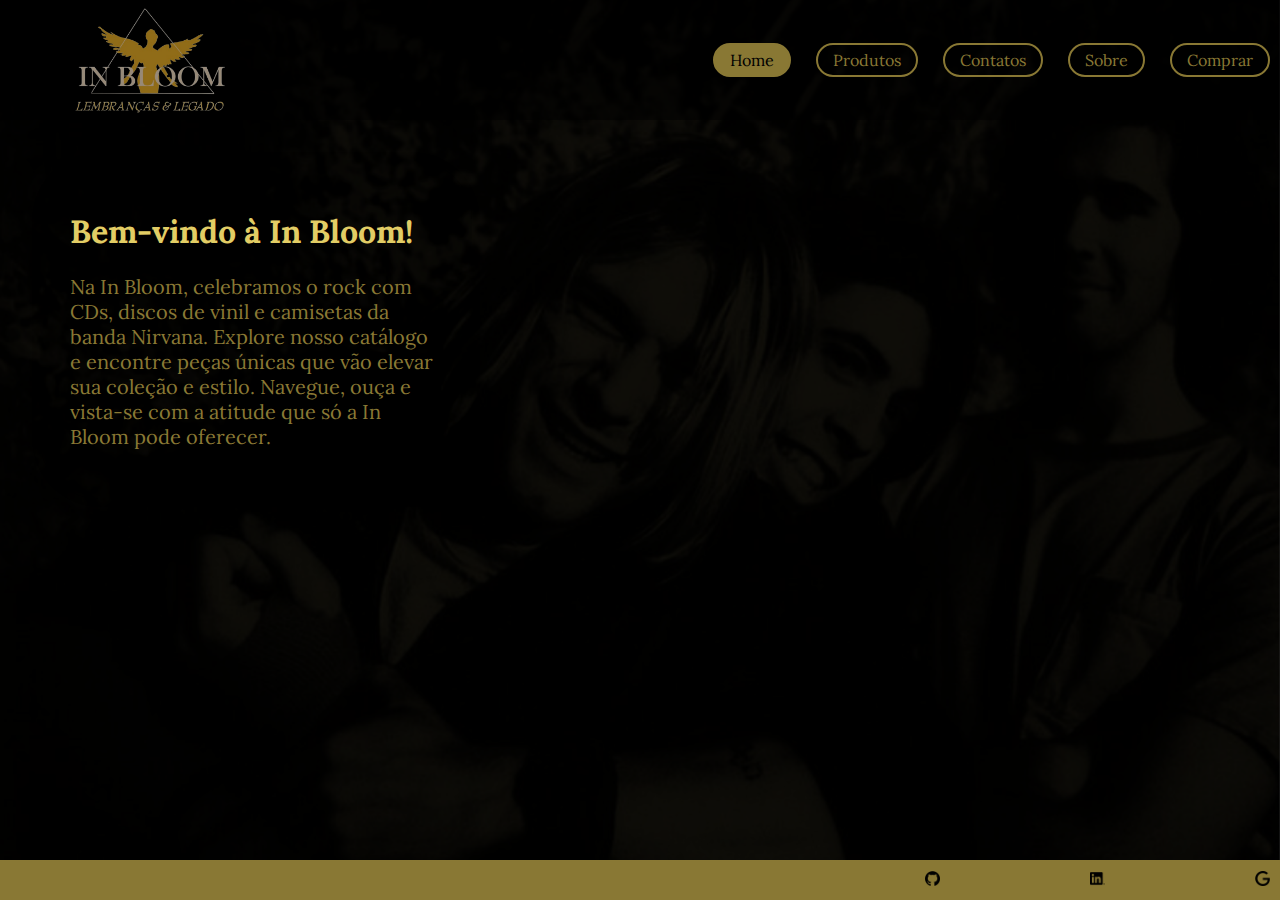
<file: UC15/index.html>
<!DOCTYPE html>
<html lang="pt-br">
<head>
    <meta charset="UTF-8">
    <meta name="viewport" content="width=device-width, initial-scale=1.0">
    <title>Página Inicial - In Bloom</title>
    <link rel="stylesheet" href="styles.css">
    
    <style>
        body {
            opacity: 0;
            transition: opacity 1s ease-in;
        }
        body.loaded {
            opacity: 1;
        }

        .social-icons a {
            transition: transform 0.3s;
        }
        .social-icons a:hover {
            transform: scale(1.1);
        }
    </style>
    <link rel="preconnect" href="https://fonts.googleapis.com">
    <link rel="preconnect" href="https://fonts.gstatic.com" crossorigin>
    <link href="https://fonts.googleapis.com/css2?family=Lora:ital,wght@0,400..700;1,400..700&display=swap" rel="stylesheet">
</head>
<body class="pagina-inicial pagina-index">
    <header>
        <img src="In_Bloom-logo.png" alt="Logo In Bloom" class="logo">
        <nav>
            <a href="index.html" class="nav-item active">Home</a>
            <a href="produtos.html" class="nav-item">Produtos</a>
            <a href="contatos.html" class="nav-item">Contatos</a>
            <a href="sobre.html" class="nav-item">Sobre</a>
            <a href="CompraProduto.html" class="nav-item">Comprar</a>
        </nav>
    </header>

    <main>
        <section class="intro">
            <h1>Bem-vindo à In Bloom!</h1>
            <p>Na In Bloom, celebramos o rock com CDs, discos de vinil e camisetas da banda Nirvana. 
                Explore nosso catálogo e encontre peças únicas que vão elevar sua coleção e estilo. 
                Navegue, ouça e vista-se com a atitude que só a In Bloom pode oferecer.
            </p>
        </section>
    </main>

    <footer>
        <div class="social-icons">
            <a href="https://github.com/Maysa502/In-Bloom"><img src="github.png" alt="GitHub"></a>
            <a href="https://www.linkedin.com/in/maysaarruda"><img src="linkedin.png" alt="LinkedIn"></a>
            <a href="mailto:inbloomLoja87@gmail.com"><img src="google.png" alt="Gmail"></a>
        </div>
    </footer>

    <script>
        document.addEventListener('DOMContentLoaded', function() {
            const links = document.querySelectorAll('a[href^="#"]');
            
            links.forEach(link => {
                link.addEventListener('click', function(e) {
                    e.preventDefault();
                    const targetId = this.getAttribute('href').substring(1);
                    const targetElement = document.getElementById(targetId);
                    if (targetElement) {
                        window.scrollTo({
                            top: targetElement.offsetTop - 80,
                            behavior: 'smooth'
                        });
                    }
                });
            });

            const navItems = document.querySelectorAll('nav a');
            navItems.forEach(item => {
                item.addEventListener('click', function(e) {
                    e.preventDefault();
                    const href = this.getAttribute('href');
                    document.body.classList.remove('loaded');
                    setTimeout(() => {
                        window.location.href = href;
                    }, 500);
                });
            });

            document.body.classList.add('loaded');
        });
    </script>
</body>
</html>
</file>
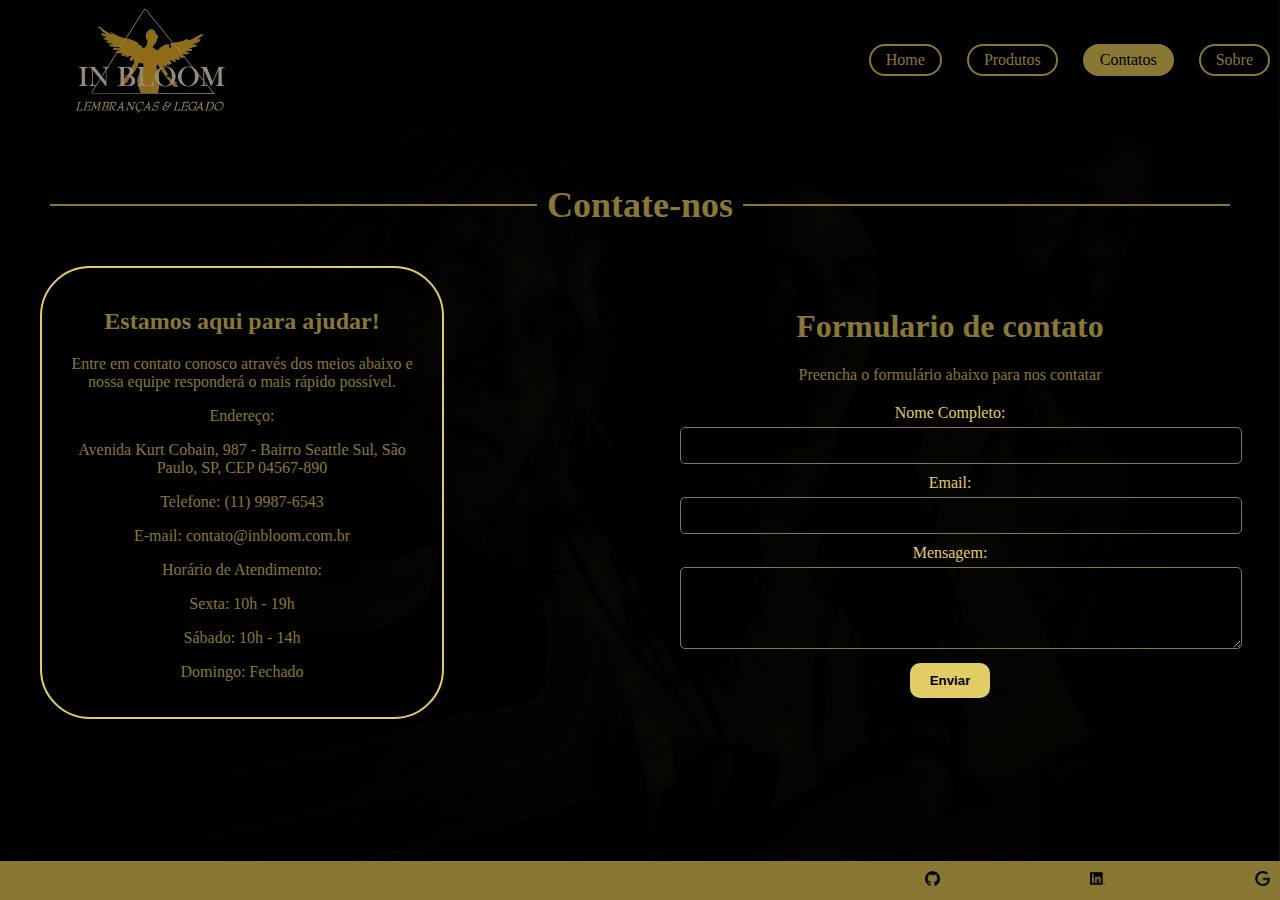
<file: UC15/Contatos.html>
<!DOCTYPE html>
<html lang="pt-BR">
<head>
    <meta charset="UTF-8">
    <meta name="viewport" content="width=device-width, initial-scale=1.0">
    <title>Contatos</title>
    <link rel="stylesheet" href="styles.css">
</head>
<body class="pagina-contato">
    <header>
        <img src="In_Bloom-logo.png" alt="Logo" class="logo">
        <nav>
            <a href="index.html" class="nav-item">Home</a>
            <a href="produtos.html" class="nav-item">Produtos</a>
            <a href="contatos.html" class="nav-item active">Contatos</a>
            <a href="sobre.html" class="nav-item">Sobre</a>
        </nav>
    </header>
    <main>
        <section class="contact-section">
            <h1 class="contact-title">Contate-nos</h1>
            <div class="contact-content">
                <div class="store-info">
                    <h2>Estamos aqui para ajudar!</h2>
                    <p>Entre em contato conosco através dos meios abaixo e nossa equipe responderá o mais rápido possível.</p>
                    <p>Endereço:</p>
                    <p>Avenida Kurt Cobain, 987 - Bairro Seattle Sul, São Paulo, SP, CEP 04567-890</p>
                    <p>Telefone: (11) 9987-6543</p>
                    <p>E-mail: contato@inbloom.com.br</p>
                    <p>Horário de Atendimento:</p>
                    <p>Sexta: 10h - 19h</p>
                    <p>Sábado: 10h - 14h</p>
                    <p>Domingo: Fechado</p>
                </div>
                <div class="contact-form">
                    <h1>Formulario de contato</h1>
                    <p>Preencha o formulário abaixo para nos contatar</p>
                    <form onsubmit="event.preventDefault(); showConfirmationMessage();">
                        <label for="nome">Nome Completo:</label>
                        <input type="text" id="name" name="name" required>
                        
                        <label for="email">Email:</label>
                        <input type="email" id="email" name="email" required>
                        
                        <label for="message">Mensagem:</label>
                        <textarea id="message" name="message" rows="4" required></textarea>
                        
                        <button type="submit" class="submit-btn">Enviar</button>
                    </form>
                    <div id="confirmation-message-container"></div>
                </div>
            </div>
        </section>
    </main>
    <footer>
        <div class="social-icons">
            <a href="https://github.com/Maysa502/In-Bloom"><img src="github.png" alt="GitHub"></a>
            <a href="https://www.linkedin.com/in/maysaarruda"><img src="linkedin.png" alt="LinkedIn"></a>
            <a href="mailto:inbloomLoja87@gmail.com"><img src="google.png" alt="Gmail"></a>
        </div>
    </footer>
    <script>
        function showConfirmationMessage() {
            const messageContainer = document.getElementById('confirmation-message-container');
            const messageDiv = document.createElement('div');
            messageDiv.classList.add('confirmation-message');
            messageDiv.textContent = 'Sua mensagem foi enviada com sucesso!';
            messageContainer.appendChild(messageDiv);
        }
    </script>

    <script>
        document.addEventListener('DOMContentLoaded', function() {
            const links = document.querySelectorAll('a[href^="#"]');
            
            links.forEach(link => {
                link.addEventListener('click', function(e) {
                    e.preventDefault();
                    const targetId = this.getAttribute('href').substring(1);
                    const targetElement = document.getElementById(targetId);
                    if (targetElement) {
                        window.scrollTo({
                            top: targetElement.offsetTop - 80,
                            behavior: 'smooth'
                        });
                    }
                });
            });

            const navItems = document.querySelectorAll('nav a');
            navItems.forEach(item => {
                item.addEventListener('click', function(e) {
                    e.preventDefault();
                    const href = this.getAttribute('href');
                    document.body.classList.remove('loaded');
                    setTimeout(() => {
                        window.location.href = href;
                    }, 500);
                });
            });

            document.body.classList.add('loaded');
        });
    </script>

</body>
</html>
</file>
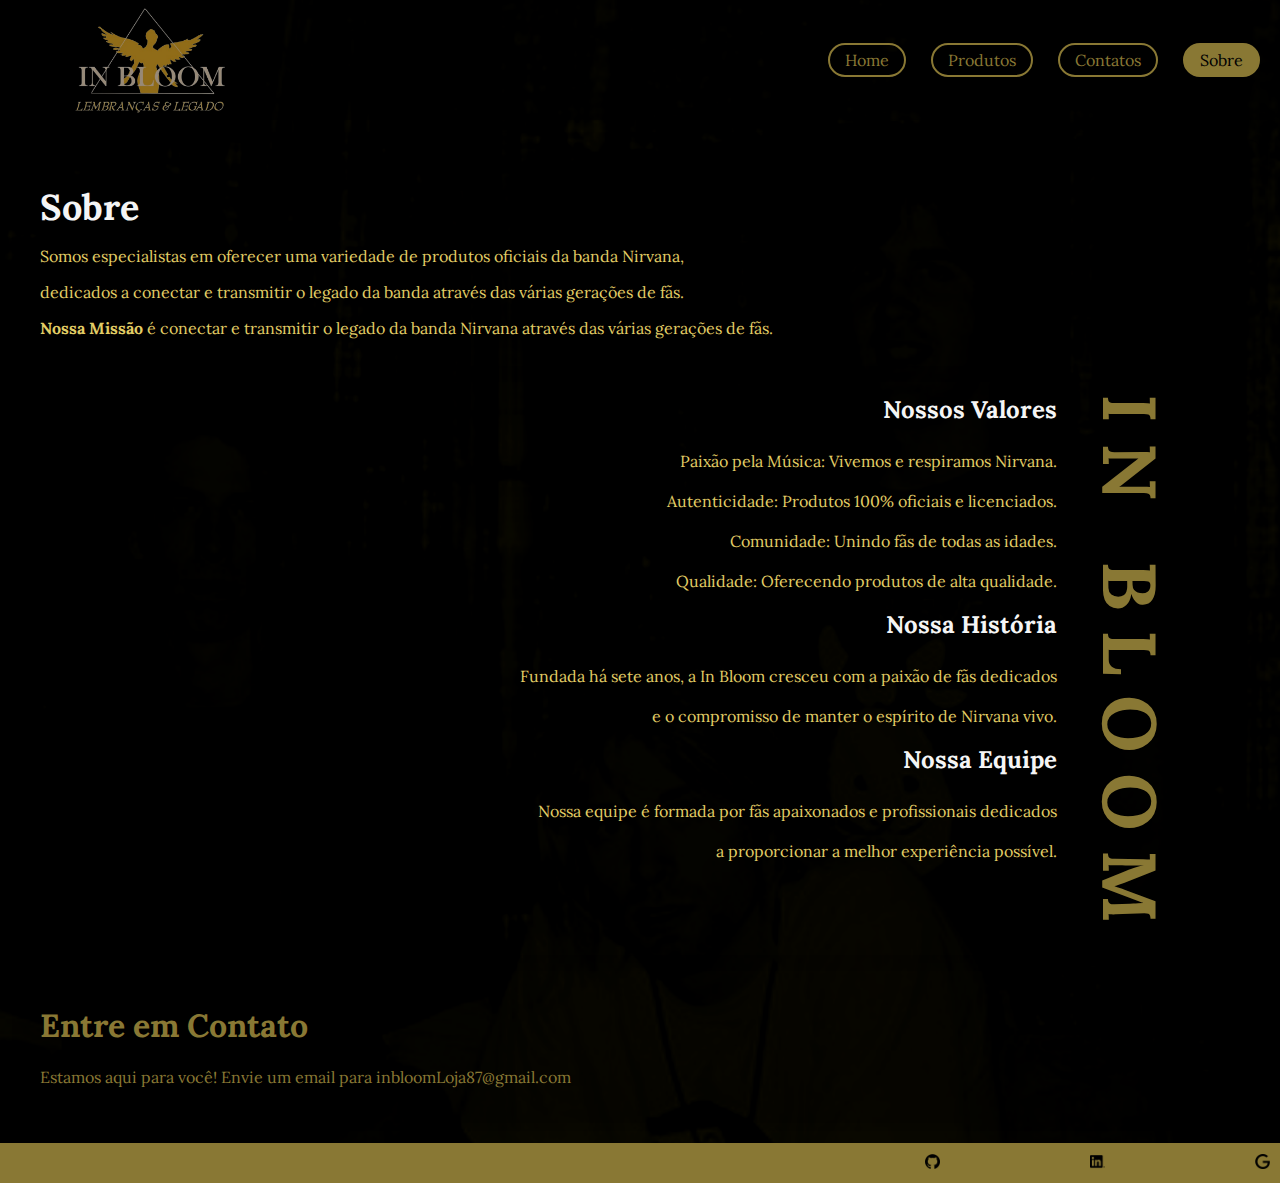
<file: UC15/Sobre.html>
<!DOCTYPE html>
<html lang="pt-BR">
<head>
    <meta charset="UTF-8">
    <meta name="viewport" content="width=device-width, initial-scale=1.0">
    <title>Sobre</title>
    <link rel="stylesheet" href="styles.css">
    <link rel="preconnect" href="https://fonts.googleapis.com">
    <link rel="preconnect" href="https://fonts.gstatic.com" crossorigin>
    <link href="https://fonts.googleapis.com/css2?family=Lora:ital,wght@0,400..700;1,400..700&display=swap" rel="stylesheet">
</head>
<body class="pagina-sobre">
    <header>
        <img src="In_Bloom-logo.png" alt="Logo" class="logo">
        <nav>
            <a href="index.html" class="nav-item">Home</a>
            <a href="produtos.html" class="nav-item">Produtos</a>
            <a href="contatos.html" class="nav-item">Contatos</a>
            <a href="sobre.html" class="nav-item active">Sobre</a>
            <a href="CompraProduto.html"></a>
        </nav>
    </header>
    <main>
        <section class="about-section">
            <div class="about-top">
                <h1>Sobre</h1>
                <p>Somos especialistas em oferecer uma variedade de produtos oficiais da banda Nirvana,</p>
                <p>dedicados a conectar e transmitir o legado da banda através das várias gerações de fãs.</p>
                <P><strong>Nossa Missão</strong> é conectar e transmitir o legado da banda Nirvana através das várias gerações de fãs.</P>
            </div>
            <div class="about-side">
                <div class="about-text">
                    <h3>Nossos Valores</h3>
                    <p>Paixão pela Música: Vivemos e respiramos Nirvana.</p>
                    <p>Autenticidade: Produtos 100% oficiais e licenciados.</p>
                    <p>Comunidade: Unindo fãs de todas as idades.</p>
                    <p>Qualidade: Oferecendo produtos de alta qualidade.</p>
            
                    <h3>Nossa História</h3>
                    <p>Fundada há sete anos, a In Bloom cresceu com a paixão de fãs dedicados</p>
                    <p> e o compromisso de manter o espírito de Nirvana vivo.</p>
            
                    <h3>Nossa Equipe</h3>
                    <p>Nossa equipe é formada por fãs apaixonados e profissionais dedicados</p>
                    <p> a proporcionar a melhor experiência possível.</p>
                </div>
                <h2 class="vertical-text">IN BLOOM</h2>
            </div>
            
            
            
            <div class="about-bottom">
                <p><strong><h1>Entre em Contato</h1></strong></p>
                    <p>Estamos aqui para você! Envie um email para inbloomLoja87@gmail.com</p>
            </div>
        </section>
    </main>
    <footer>
        <div class="social-icons">
            <a href="https://github.com/Maysa502/In-Bloom"><img src="github.png" alt="GitHub"></a>
            <a href="https://www.linkedin.com/in/maysaarruda"><img src="linkedin.png" alt="LinkedIn"></a>
            <a href="mailto:inbloomLoja87@gmail.com"><img src="google.png" alt="Gmail"></a>
            
        </div>
    </footer>
    
    <script>
        // Animação suave para links internos
        document.addEventListener('DOMContentLoaded', function() {
            const links = document.querySelectorAll('a[href^="#"]');
            
            links.forEach(link => {
                link.addEventListener('click', function(e) {
                    e.preventDefault();
                    const targetId = this.getAttribute('href').substring(1);
                    const targetElement = document.getElementById(targetId);
                    if (targetElement) {
                        window.scrollTo({
                            top: targetElement.offsetTop - 80, 
                            behavior: 'smooth'
                        });
                    }
                });
            });

            // Animação de fade-in no carregamento da página
            document.body.classList.add('loaded');

            // Animação de clique para mudar de página
            const navItems = document.querySelectorAll('nav a');
            navItems.forEach(item => {
                item.addEventListener('click', function(e) {
                    e.preventDefault();
                    const href = this.getAttribute('href');
                    document.body.classList.remove('loaded');
                    setTimeout(() => {
                        window.location.href = href;
                    }, 500); // ajustando o tempo do fade-out
                });
            });
        });
    </script>


</body>
</html>
</file>
<file: UC15/styles.css>
/* css do doc global */
body {
    margin: 0;
    font-family: 'Lora', serif;
    display: flex;
    flex-direction: column;
    min-height: 100vh;
    background-size: cover;
    background-position: center;
    position: relative;
}



header {
    background-color: rgba(0, 0, 0, 0.5);
    padding: 10px;
    display: flex;
    justify-content: space-between;
    align-items: center;
    height: 100px;
}

.logo {
    max-height: 115px;
    margin-left: 60px;
}

.logo img {
    height: 100%;
    width: auto;
}

nav {
    display: flex;
    gap: 10px;
}

.nav-item {
    color: #897834;
    text-decoration: none;
    padding: 5px 15px;
    border-radius: 60px;
    border: 2px solid #897834;
    margin-left: 15px;
}

.nav-item.active {
    background-color: #897834;
    color: black;
}

main {
    flex: 1;
    padding: 20px;
}

footer {
    background-color: #897834;
    padding: 10px;
    display: flex;
    justify-content: flex-end;
    align-items: center;
    margin-top: auto;
}

.social-icons img {
    height: 15px;
    margin-left: 140px;
}

/* css para a página inicial */
.pagina-inicial {
    background-image: url('background-inicial.png');
    
}

.intro {
    width: 30%;
    margin: 20px;
    background-color: rgba(0, 0, 0, 0.2);
    padding: 30px;
    border-radius: 60px;
    box-shadow: 0 0 10px rgba(0, 0, 0, 0.1);
}

.intro h1 {
    color: #e2cd65;
    font-size: 32px;
}

.intro p {
    color: #897834;
    font-size: 20px;
}









/* css para a página de produtos */
.pagina-produtos {
    background-image: url('background-produtos.png');
    
}

.produtos {
    text-align: center;
    color: #e2cd65;
    margin: 20px 0;
}

.produtos-title {
    display: flex;
    align-items: center;
    justify-content: center;
}

.produtos-title::before,
.produtos-title::after {
    content: '';
    flex: 1;
    border-top: 2px solid #e2cd65;
    margin: 0 10px;
}

.categoria {
    display: flex;
    justify-content: space-between;
    align-items: center;
    margin-bottom: 20px;
    color: #e2cd65;;
}



.categoria-item:hover {
    border-color:  #e2cd65;;
    color: #e2cd65;;
}

.dropdown-btn {
    background-color: #897834;
    color: black;
    padding: 10px 20px;
    border: none;
    border-radius: 30px;
    cursor: pointer;
}

.dropdown-content {
    display: none;
    position: absolute;
    background-color: #f9f9f9;
    min-width: 160px;
    box-shadow: 0px 8px 16px 0px rgba(0, 0, 0, 0.2);
    z-index: 1;
}

.dropdown-content a {
    color: black;
    padding: 12px 16px;
    text-decoration: none;
    display: block;
}

.dropdown-content a:hover {
    background-color: #f1f1f1;
}

.categoria:hover .dropdown-content {
    display: block;
}

.produto-lista {
    display: flex;
    flex-wrap: wrap;
    justify-content: space-between;
    gap: 20px;
}

.produto-item {
    flex: 1 1 25%;
    background-color: rgba(0, 0, 0, 0.2);
    padding: 10px;
    border-radius: 60px;
    box-shadow: 0 0 10px rgba(0, 0, 0, 0.5);
    text-align: center;
    color: #897834;
    display: flex;
    flex-direction: column;
    justify-content: space-between;
    border: 2px solid #e2cd65;
    align-items: center;
}

.produto-img {
    width: 80%;
    height: auto;
    border-radius: 10px;
    margin-bottom: 10px;
    object-fit: cover;
}



.produto-comprar,
.produto-carrinho {
    background-color: #897834;
    color: black;
    border: none;
    padding: 10px 20px;
    border-radius: 30px;
    cursor: pointer;
    margin: 5px;
}

.produto-comprar:hover,
.produto-carrinho:hover {
    background-color: olive;
    color: black;
}

.produto-carrinho {
    background-color: whitesmoke;
}

















/* css para a página de contatos */
.pagina-contato {
    background-image: url('background-contato.png');
    
}

.contact-section {
    padding: 20px;
    text-align: center;
    color: #897834;
}

.contact-title {
    color: #897834;
    font-size: 36px;
    position: relative;
    display: flex;
    align-items: center;
    justify-content: center;
    margin-bottom: 40px;
}

.contact-title::before,
.contact-title::after {
    content: '';
    flex: 1;
    border-top: 2px solid #897834;
    margin: 0 10px;
}

.contact-title::before {
    left: -100px;
}

.contact-title::after {
    right: -60px;
}

.contact-content {
    display: flex;
    justify-content: space-between;
    align-items: flex-start;
}

/* bloco de informações da loja */
.store-info {
    width: 30%; /* Ajustando a largura */
    background-color: rgba(0, 0, 0, 0.2); /* Ajustando a cor de fundo */
    border: 2px solid #e2cd65; 
    border-radius: 50px; 
    padding: 20px; /* espaçamento interno conforme necessário */
    box-shadow: 0 0 10px rgba(0, 0, 0, 0.1); /* Sombreamento */
}

/* css para o bloco do formulário de contato */
.contact-form {
    width: 45%; /* largura  */
    background-color: rgba(0, 0, 0, 0.2); /* 0.2 pra opacidade */
    border-radius: 10px; 
    padding: 20px; /* ajustando o espaçamento interno */
    box-shadow: 0 0 10px rgba(0, 0, 0, 0.1); /* sombreamento */
}

.contact-form h2 {
    color: #e2cd65;
    margin-bottom: 10px; /*espaçamento entre os elementos*/
}

.contact-form p {
    color: #897834;
    margin-bottom: 20px;
}

.contact-form label {
    display: block; /*elemneto de bloco*/
    color: #e2cd65;
    margin-bottom: 5px;
}

/*css do formulario de envio do usuario*/
.contact-form input,
.contact-form textarea {
    width: 100%; /*largura*/
    padding: 10px; /*peenchimento interno de 10px*/
    margin-bottom: 10px;
    border: 1px solid #897834;
    border-radius: 5px;
    background-color: transparent; /* Fundo transparente */
    color: #e2cd65;
}

.submit-btn {
    background-color: #e2cd65;
    color: black;
    padding: 10px 20px; /*preenchimento do topo e pra direita*/
    border: none;
    border-radius: 10px;
    cursor: pointer; /*colocando o cursor em formato de mão*/
    font-weight: bold;
}














/* cs para página Sobre */

.pagina-sobre {
    background-image: url('background-sobre.png');
    }

/*css da parte superior*/
.about-top {
    background-color: rgba(0, 0, 0, 0.2); /*fundo quase transparente*/
    border: none; 
    border-radius: 10px;
    padding: 20px;
    box-shadow: 0 0 10px rgba(0, 0, 0, 0.1); /*sombra*/
    text-align: left; /* alinhando o txt */
    color: #e2cd65; 
}

.about-top h1 {
    color: whitesmoke;
    font-size: 36px;
    margin-bottom: 10px;
}

.about-side {
    display: flex;
    justify-content: flex-end; /*deixando espaço para a esquerda, alinhando os itens para a direita*/
    background-color: rgba(0, 0, 0, 0.2);
    border: none; 
    border-radius: 10px;
    padding: 20px;
    box-shadow: 0 0 10px rgba(0, 0, 0, 0.1);
    text-align: right; /*deixando o txt na direita*/
    color: #e2cd65; 
}



.about-side {
    display: flex;
    justify-content: flex-end;
    background-color: rgba(0, 0, 0, 0.2);
    border: none; 
    border-radius: 10px;
    padding: 20px;
    box-shadow: 0 0 10px rgba(0, 0, 0, 0.1); /*sombreamento*/
}

.vertical-text {
    writing-mode: vertical-lr;
    text-orientation: sideways;
    transform: rotate(360deg);
    white-space: nowrap;
    color: #897834; 
    font-size: 75px;
    margin-left: 25px; /* espaçamento entre o texto vertical e o conteúdo à direita */
    letter-spacing: 20px; /* espaçamento entre as letras */
}

.about-text {
    flex-grow: 1; /*conteúdo à esquerda ocupando todo o espaço disponível */
}

.about-text h3 {
    color: whitesmoke; 
    font-size: 24px; 
    margin-top: 0; /* removendo as margens superior padrão dos títulos */
}

.about-text p {
    color: #e2cd65; 
    font-size: 16px; 
    line-height: 1.5; /* espaçamento entre linhas do texto */
    margin-top: 5px; /* espaçamento superior entre os parágrafos */
}


/*txt do final da pagina*/
.about-bottom {
    background-color: rgba(0, 0, 0, 0.2);
    border: none; 
    border-radius: 10px;
    padding: 20px;
    box-shadow: 0 0 10px rgba(0, 0, 0, 0.1);
    text-align: left; /*alinhando o texto a esquerda*/
    color: #897834; 
}










/* css para a página compra produto*/

.pagina-produto-detalhe {
    background-image: url('background-CompraProduto.png');
    
}

.pagina-produto-detalhe .produto-detalhe {
    padding: 20px;
}

.pagina-produto-detalhe .produto-titulo {
    text-align: center;
    font-size: 2em;
    margin-bottom: 20px;
    color: olive; 
}

.pagina-produto-detalhe .produto-conteudo {
    display: flex;
    justify-content: space-between;
    align-items: center;
}

.pagina-produto-detalhe .produto-imagem {
    flex: 1;
    text-align: center;
}

.pagina-produto-detalhe .imagem-ampliada {
    max-width: 100%;
    height: auto;
}

.pagina-produto-detalhe .produto-info {
    flex: 1;
    padding: 20px;
}

.pagina-produto-detalhe .produto-preco {
    font-size: 1.5em;
    margin-bottom: 10px;
    color: #897834;
}

.pagina-produto-detalhe .produto-descricao {
    font-size: 1.2em;
    margin-bottom: 20px;
    color: #897834; 
}

.mensagem-carrinho {
    font-size: 1em;
    margin-top: 10px;
    color: #897834; 
}


/* css caixa de confirmação */
.confirmation-message {
    border: 2px solid #897834; 
    color: whitesmoke;
    padding: 10px;
    margin: 10px 0;
    background-color: #897834; 
    border-radius: 5px; 
    font-size: 16px;
    text-align: center;
}


/* css do rodapé */
footer {
    background-color: #897834;
    padding: 10px;
    display: flex;
    justify-content: flex-end;
    align-items: center;
    margin-top: auto;
}

.social-icons {
    display: flex;
    gap: 10px;
}

.social-icons a {
    transition: transform 0.3s;
}

.social-icons a:hover {
    transform: scale(1.1);
}

/* adicionando fade-in nas pgs */
body {
    opacity: 0;
    transition: opacity 1s ease-in;
}
body.loaded {
    opacity: 1;
}

/* efeito nos ícones sociais */
.social-icons a {
    transition: transform 0.3s;
}
.social-icons a:hover {
    transform: scale(1.1);
}
</file>
